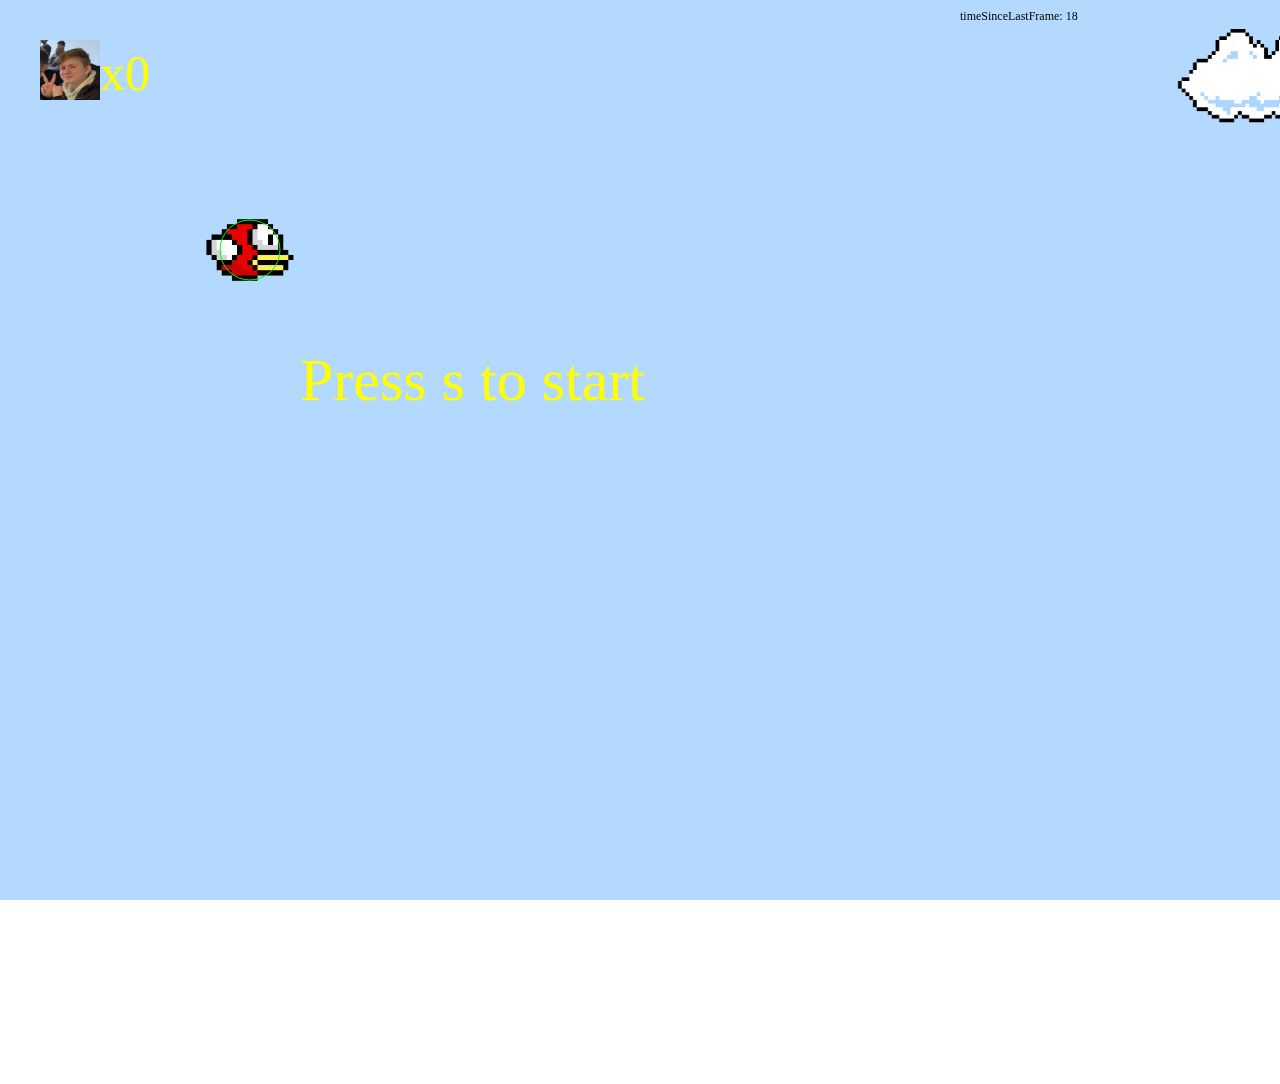
<file: flappybird-clone-main/intermediateversion/index.html>
<!DOCTYPE html>
<html>
    <head>
        <title>Flappy Bird Intermediate Version</title>
        <meta charset="UTF-8"> 
        <link rel="stylesheet" href="../assets/style.css">
    </head>
    <body>
        <script src="../assets/helpers.js"></script>
        <script src="gameobject.js"></script>
        <script src="cloud.js"></script>
        <script src="fireball.js"></script>
        <script src="coin.js"></script>
        <script src="textobject.js"></script>
        <script src="score.js"></script>
        <script src="bird.js"></script>
        <script src="input.js"></script>
        <script src="setup.js"></script>
        <script src="update.js"></script>

        
    </body>
</html>
</file>
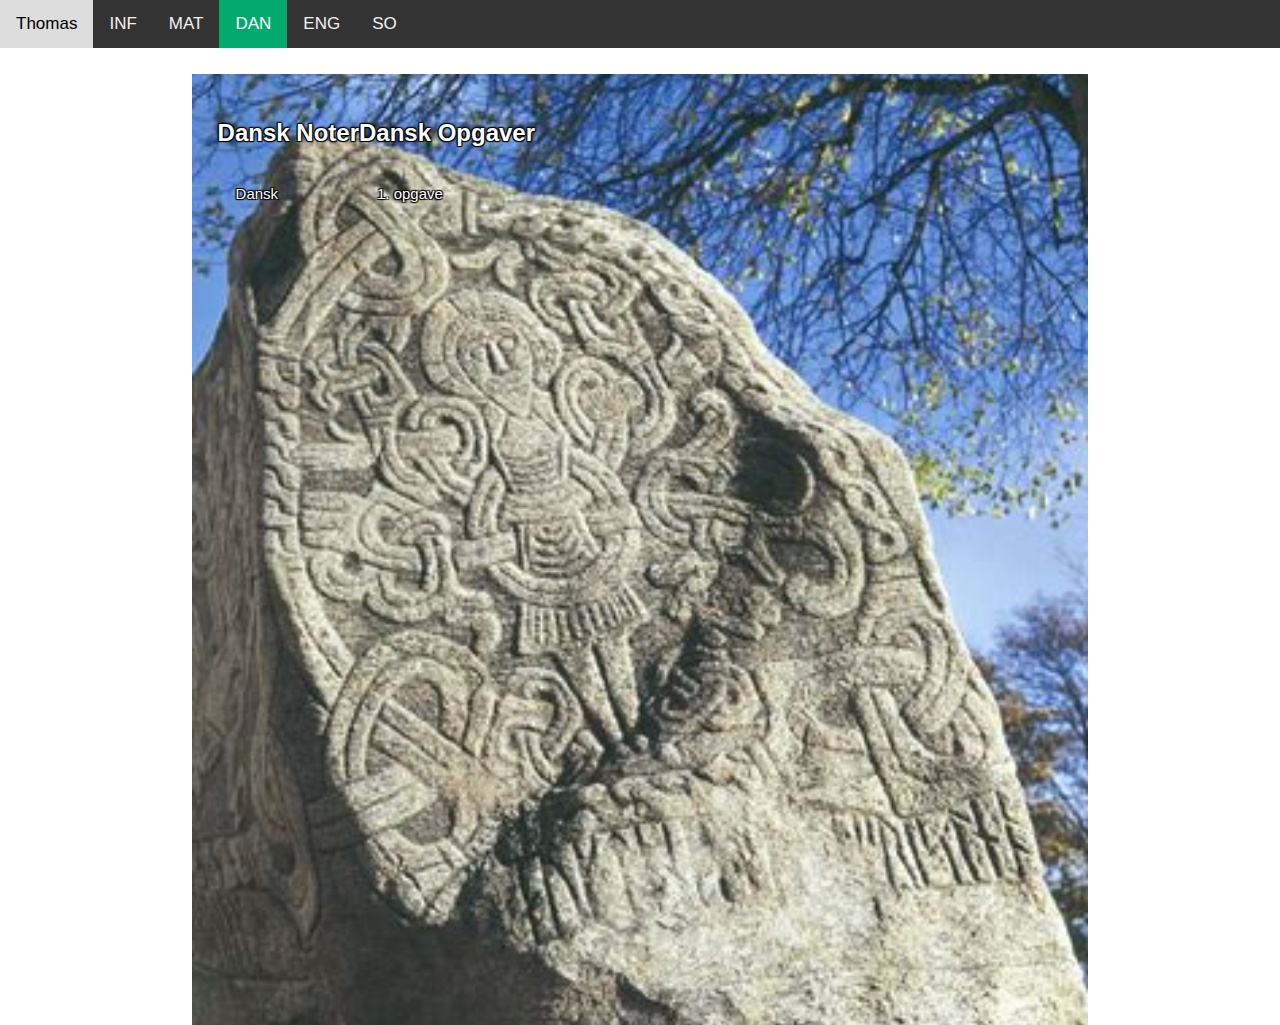
<file: dansk.html>
<!DOCTYPE html>
<html>
    <head>
        <title>Thomas Logbog</title>
        <meta name="viewport" content="width=device-width, initial-scale=1">
        <link rel="stylesheet" href="https://cdnjs.cloudflare.com/ajax/libs/font-awesome/4.7.0/css/font-awesome.min.css">
        <link rel="stylesheet" href="style.css"></link>
    </head>
    <body>
        <!-- Navigation bar HTML -->
        <div class="topnav" id="myTopnav">
            <a href="index.html">Thomas</a>
            <a href="informatik.html">INF</a>
            <a href="matematik.html">MAT</a>
            <a href="dansk.html" class="active">DAN</a>
            <a href="engelsk.html">ENG</a>
            <!--<a href="dotdotdot.html">...</a>-->
            <a href="so.html">SO</a>
            <a href="javascript:void(0);" class="icon" onclick="myFunction()">
              <i class="fa fa-bars"></i>
            </a>
        </div>

        <!-- Accordion HTML -->
        <div class="content" id="dansk">
            <div class="element left">
                <h2>Dansk Noter</h2>
                <button class="accordion">Dansk</button>
                <div class="panel">
                <p>Ingen emner</p>
                </div>
            </div>

            <div class="element left">
                <h2>Dansk Opgaver</h2>
                <button class="accordion">1. opgave</button>
                <div class="panel">
                <p>ingen opgaver</p>
                </div>
            </div>

        </div>
        <script src="script.js"></script>
    </body>
</html>
</file>
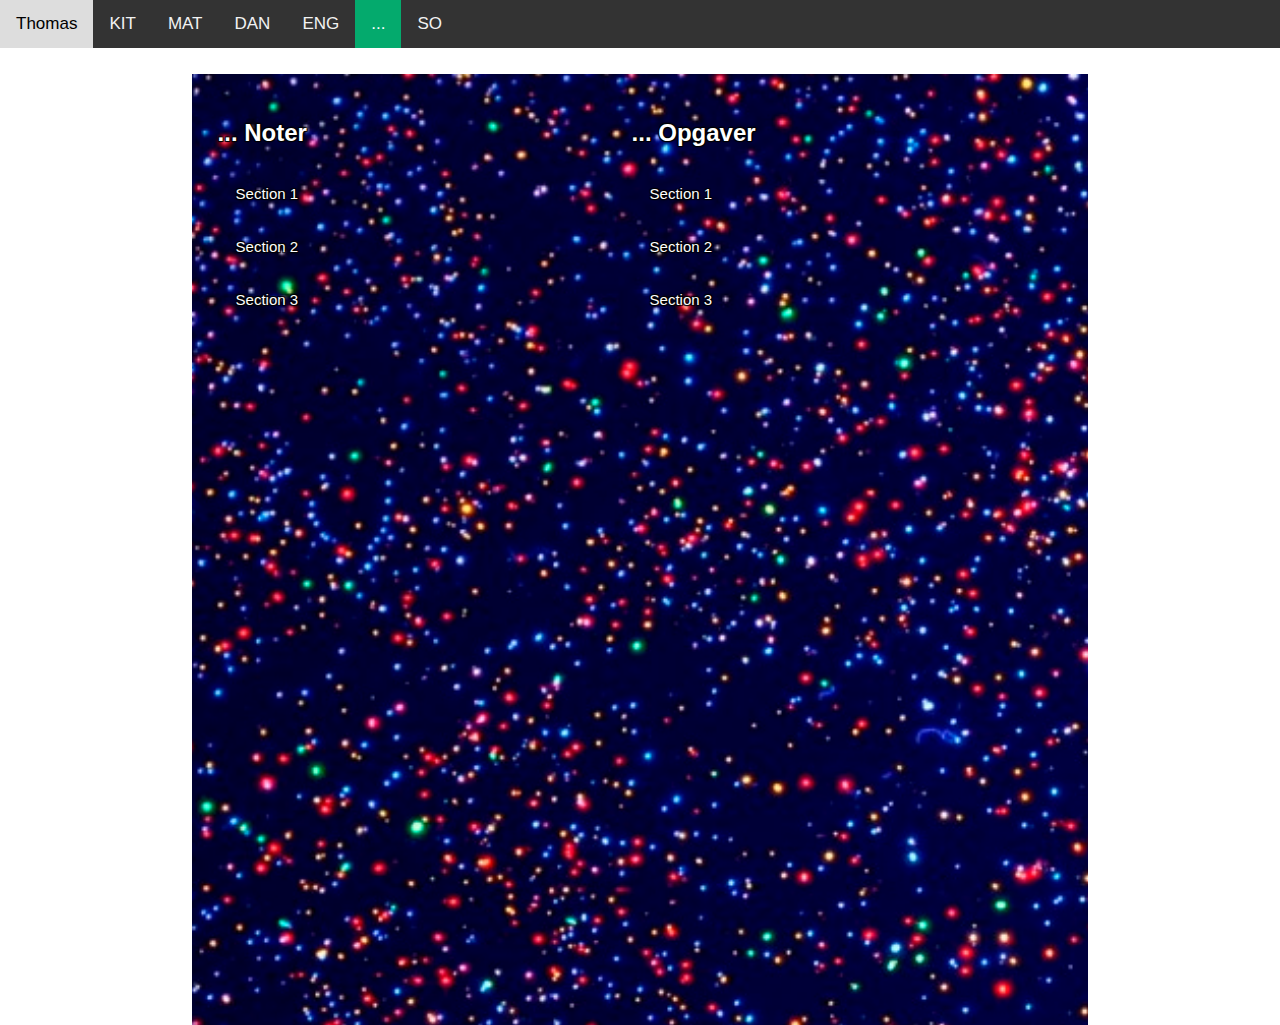
<file: dotdotdot.html>
<!DOCTYPE html>
<html>
    <head>
        <title> Lucas Rasmussens Logbog</title>
        <meta name="viewport" content="width=device-width, initial-scale=1">
        <link rel="stylesheet" href="https://cdnjs.cloudflare.com/ajax/libs/font-awesome/4.7.0/css/font-awesome.min.css">
        <link rel="stylesheet" href="style.css"></link>
    </head>
    <body>
        <!-- Navigation bar HTML -->
        <div class="topnav" id="myTopnav">
            <a href="index.html">Lucas Rasmussen</a>
            <a href="informatik.html">KIT</a>
            <a href="matematik.html">MAT</a>
            <a href="dansk.html">DAN</a>
            <a href="engelsk.html">ENG</a>
            <a href="dotdotdot.html" class="active">...</a>
            <a href="so.html">SO</a>
            <a href="javascript:void(0);" class="icon" onclick="myFunction()">
              <i class="fa fa-bars"></i>
            </a>
        </div>

        <!-- Accordion HTML -->
        <div class="content" id="dotdotdot">
            <div class="element left">
                <h2>... Noter</h2>
                <button class="accordion">Section 1</button>
                <div class="panel">
                <p>Lorem ipsum dolor sit amet, consectetur adipisicing elit, sed do eiusmod tempor incididunt ut labore et dolore magna aliqua. Ut enim ad minim veniam, quis nostrud exercitation ullamco laboris nisi ut aliquip ex ea commodo consequat.</p>
                </div>

                <button class="accordion">Section 2</button>
                <div class="panel">
                <p>Lorem ipsum dolor sit amet, consectetur adipisicing elit, sed do eiusmod tempor incididunt ut labore et dolore magna aliqua. Ut enim ad minim veniam, quis nostrud exercitation ullamco laboris nisi ut aliquip ex ea commodo consequat.</p>
                </div>

                <button class="accordion">Section 3</button>
                <div class="panel">
                <p>Lorem ipsum dolor sit amet, consectetur adipisicing elit, sed do eiusmod tempor incididunt ut labore et dolore magna aliqua. Ut enim ad minim veniam, quis nostrud exercitation ullamco laboris nisi ut aliquip ex ea commodo consequat.</p>
                </div>
            </div>

            <div class="element left">
                <h2>... Opgaver</h2>
                <button class="accordion">Section 1</button>
                <div class="panel">
                <p>Lorem ipsum dolor sit amet, consectetur adipisicing elit, sed do eiusmod tempor incididunt ut labore et dolore magna aliqua. Ut enim ad minim veniam, quis nostrud exercitation ullamco laboris nisi ut aliquip ex ea commodo consequat.</p>
                </div>

                <button class="accordion">Section 2</button>
                <div class="panel">
                <p>Lorem ipsum dolor sit amet, consectetur adipisicing elit, sed do eiusmod tempor incididunt ut labore et dolore magna aliqua. Ut enim ad minim veniam, quis nostrud exercitation ullamco laboris nisi ut aliquip ex ea commodo consequat.</p>
                </div>

                <button class="accordion">Section 3</button>
                <div class="panel">
                <p>Lorem ipsum dolor sit amet, consectetur adipisicing elit, sed do eiusmod tempor incididunt ut labore et dolore magna aliqua. Ut enim ad minim veniam, quis nostrud exercitation ullamco laboris nisi ut aliquip ex ea commodo consequat.</p>
                </div>
            </div>

        </div>
        <script src="script.js"></script>
    </body>
</html>
</file>
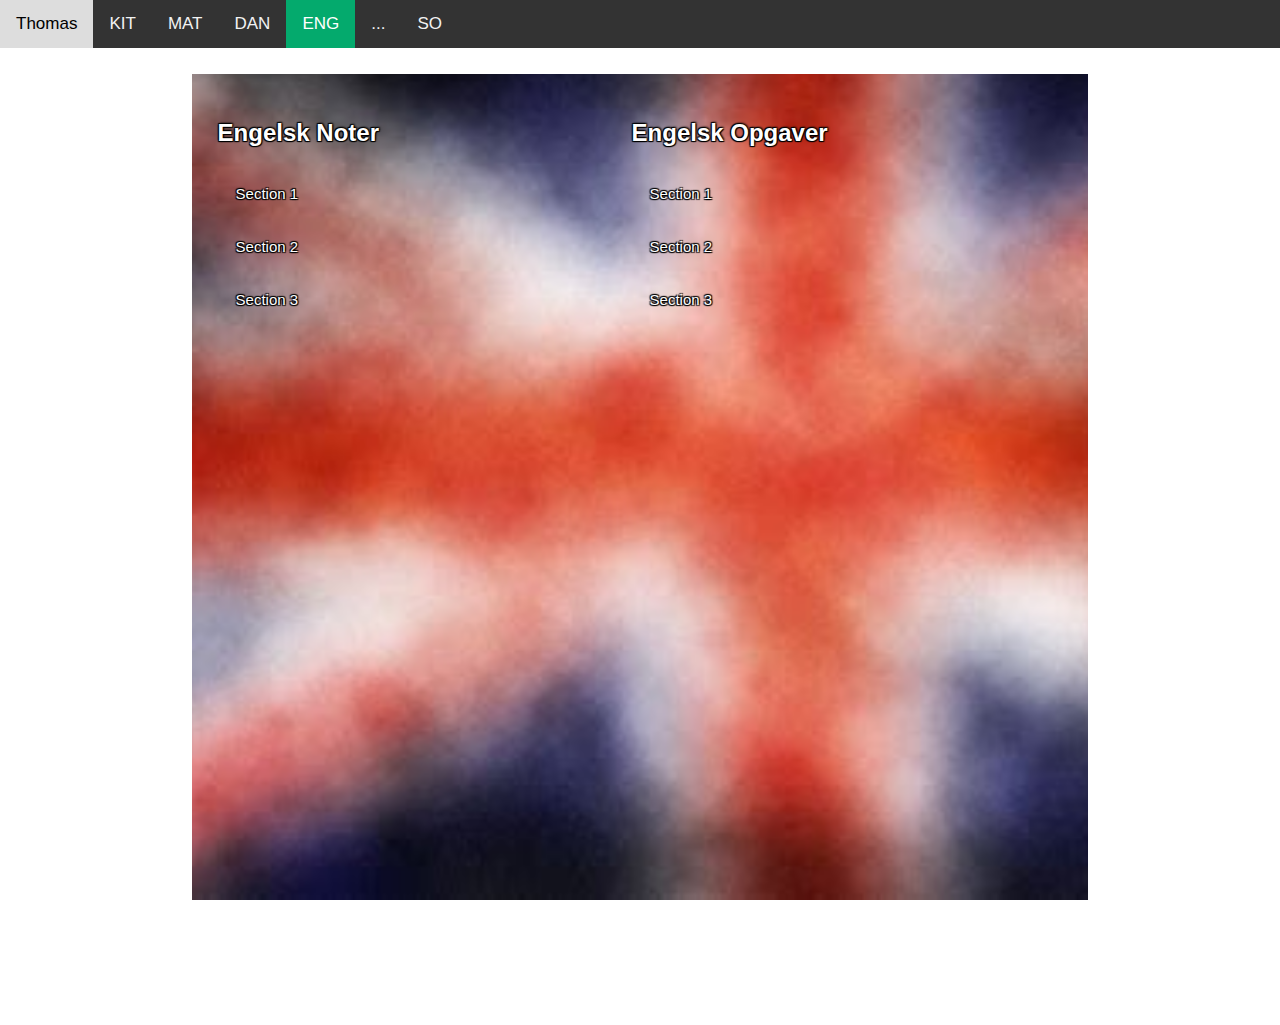
<file: engelsk.html>
<!DOCTYPE html>
<html>
    <head>
        <title>Lucas Rasmussens logbog</title>
        <meta name="viewport" content="width=device-width, initial-scale=1">
        <link rel="stylesheet" href="https://cdnjs.cloudflare.com/ajax/libs/font-awesome/4.7.0/css/font-awesome.min.css">
        <link rel="stylesheet" href="style.css"></link>
    </head>
    <body>
        <!-- Navigation bar HTML -->
        <div class="topnav" id="myTopnav">
            <a href="index.html">Lucas Rasmussen</a>
            <a href="informatik.html">KIT</a>
            <a href="matematik.html">MAT</a>
            <a href="dansk.html">DAN</a>
            <a href="engelsk.html" class="active">ENG</a>
            <a href="dotdotdot.html">...</a>
            <a href="so.html">SO</a>
            <a href="javascript:void(0);" class="icon" onclick="myFunction()">
              <i class="fa fa-bars"></i>
            </a>
        </div>

        <!-- Accordion HTML -->
        <div class="content" id="engelsk">
            <div class="element left">
                <h2>Engelsk Noter</h2>
                <button class="accordion">Section 1</button>
                <div class="panel">
                <p>Lorem ipsum dolor sit amet, consectetur adipisicing elit, sed do eiusmod tempor incididunt ut labore et dolore magna aliqua. Ut enim ad minim veniam, quis nostrud exercitation ullamco laboris nisi ut aliquip ex ea commodo consequat.</p>
                </div>

                <button class="accordion">Section 2</button>
                <div class="panel">
                <p>Lorem ipsum dolor sit amet, consectetur adipisicing elit, sed do eiusmod tempor incididunt ut labore et dolore magna aliqua. Ut enim ad minim veniam, quis nostrud exercitation ullamco laboris nisi ut aliquip ex ea commodo consequat.</p>
                </div>

                <button class="accordion">Section 3</button>
                <div class="panel">
                <p>Lorem ipsum dolor sit amet, consectetur adipisicing elit, sed do eiusmod tempor incididunt ut labore et dolore magna aliqua. Ut enim ad minim veniam, quis nostrud exercitation ullamco laboris nisi ut aliquip ex ea commodo consequat.</p>
                </div>
            </div>

            <div class="element left">
                <h2>Engelsk Opgaver</h2>
                <button class="accordion">Section 1</button>
                <div class="panel">
                <p>Lorem ipsum dolor sit amet, consectetur adipisicing elit, sed do eiusmod tempor incididunt ut labore et dolore magna aliqua. Ut enim ad minim veniam, quis nostrud exercitation ullamco laboris nisi ut aliquip ex ea commodo consequat.</p>
                </div>

                <button class="accordion">Section 2</button>
                <div class="panel">
                <p>Lorem ipsum dolor sit amet, consectetur adipisicing elit, sed do eiusmod tempor incididunt ut labore et dolore magna aliqua. Ut enim ad minim veniam, quis nostrud exercitation ullamco laboris nisi ut aliquip ex ea commodo consequat.</p>
                </div>

                <button class="accordion">Section 3</button>
                <div class="panel">
                <p>Lorem ipsum dolor sit amet, consectetur adipisicing elit, sed do eiusmod tempor incididunt ut labore et dolore magna aliqua. Ut enim ad minim veniam, quis nostrud exercitation ullamco laboris nisi ut aliquip ex ea commodo consequat.</p>
                </div>
            </div>

        </div>
        <script src="script.js"></script>
    </body>
</html>
</file>
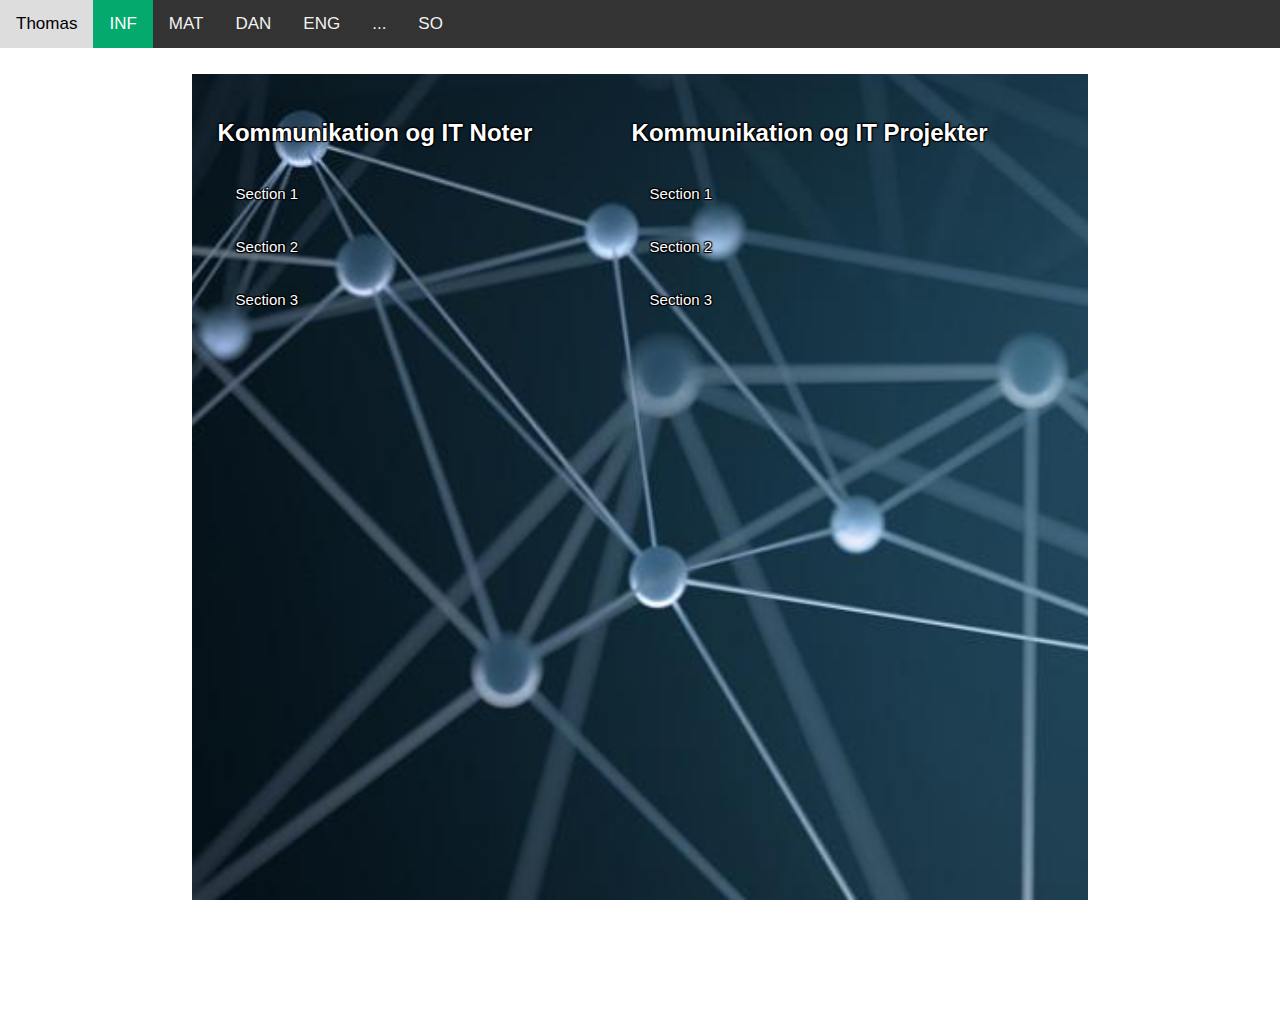
<file: informatik.html>
<!DOCTYPE html>
<html>
    <head>
        <title>Thomas Logbog</title>
        <meta name="viewport" content="width=device-width, initial-scale=1">
        <link rel="stylesheet" href="https://cdnjs.cloudflare.com/ajax/libs/font-awesome/4.7.0/css/font-awesome.min.css">
        <link rel="stylesheet" href="style.css"></link>
    </head>
    <body>
        <!-- Navigation bar HTML -->
        <div class="topnav" id="myTopnav">
            <a href="index.html">Thomas </a>
            <a href="informatik.html" class="active">INF</a>
            <a href="matematik.html">MAT</a>
            <a href="dansk.html">DAN</a>
            <a href="engelsk.html">ENG</a>
            <a href="dotdotdot.html">...</a>
            <a href="so.html">SO</a>
            <a href="javascript:void(0);" class="icon" onclick="myFunction()">
              <i class="fa fa-bars"></i>
            </a>
        </div>

        <!-- Accordion HTML --> 
        <div class="content" id="informatik">
            <div class="element left">
                <h2>Kommunikation og IT Noter</h2>
                <button class="accordion">Section 1</button>
                <div class="panel">
                <p><a href="https://www.youtube.com/watch?v=dQw4w9WgXcQ">ik noget rickroll</a></p>
                </div>

                 <button class="accordion">Section 2</button>
                <div class="panel">
                <p>Lorem ipsum dolor sit amet, consectetur adipisicing elit, sed do eiusmod tempor incididunt ut labore et dolore magna aliqua. Ut enim ad minim veniam, quis nostrud exercitation ullamco laboris nisi ut aliquip ex ea commodo consequat.</p>
                </div>

              <button class="accordion">Section 3</button>
                <div class="panel">
                <p>Lorem ipsum dolor sit amet, consectetur adipisicing elit, sed do eiusmod tempor incididunt ut labore et dolore magna aliqua. Ut enim ad minim veniam, quis nostrud exercitation ullamco laboris nisi ut aliquip ex ea commodo consequat.</p>
                </div>
            </div>

             <div class="element left">
                <h2>Kommunikation og IT Projekter</h2>
                <button class="accordion">Section 1</button>
                <div class="panel">
                <p>Lorem ipsum dolor sit amet, consectetur adipisicing elit, sed do eiusmod tempor incididunt ut labore et dolore magna aliqua. Ut enim ad minim veniam, quis nostrud exercitation ullamco laboris nisi ut aliquip ex ea commodo consequat.</p>
                </div>

                <button class="accordion">Section 2</button>
                <div class="panel">
                <p>Lorem ipsum dolor sit amet, consectetur adipisicing elit, sed do eiusmod tempor incididunt ut labore et dolore magna aliqua. Ut enim ad minim veniam, quis nostrud exercitation ullamco laboris nisi ut aliquip ex ea commodo consequat.</p>
                </div>

                <button class="accordion">Section 3</button>
                <div class="panel">
                <p>Lorem ipsum dolor sit amet, consectetur adipisicing elit, sed do eiusmod tempor incididunt ut labore et dolore magna aliqua. Ut enim ad minim veniam, quis nostrud exercitation ullamco laboris nisi ut aliquip ex ea commodo consequat.</p>
                </div>
            </div>

        </div>
        <script src="script.js"></script>
    </body>
</html>
</file>
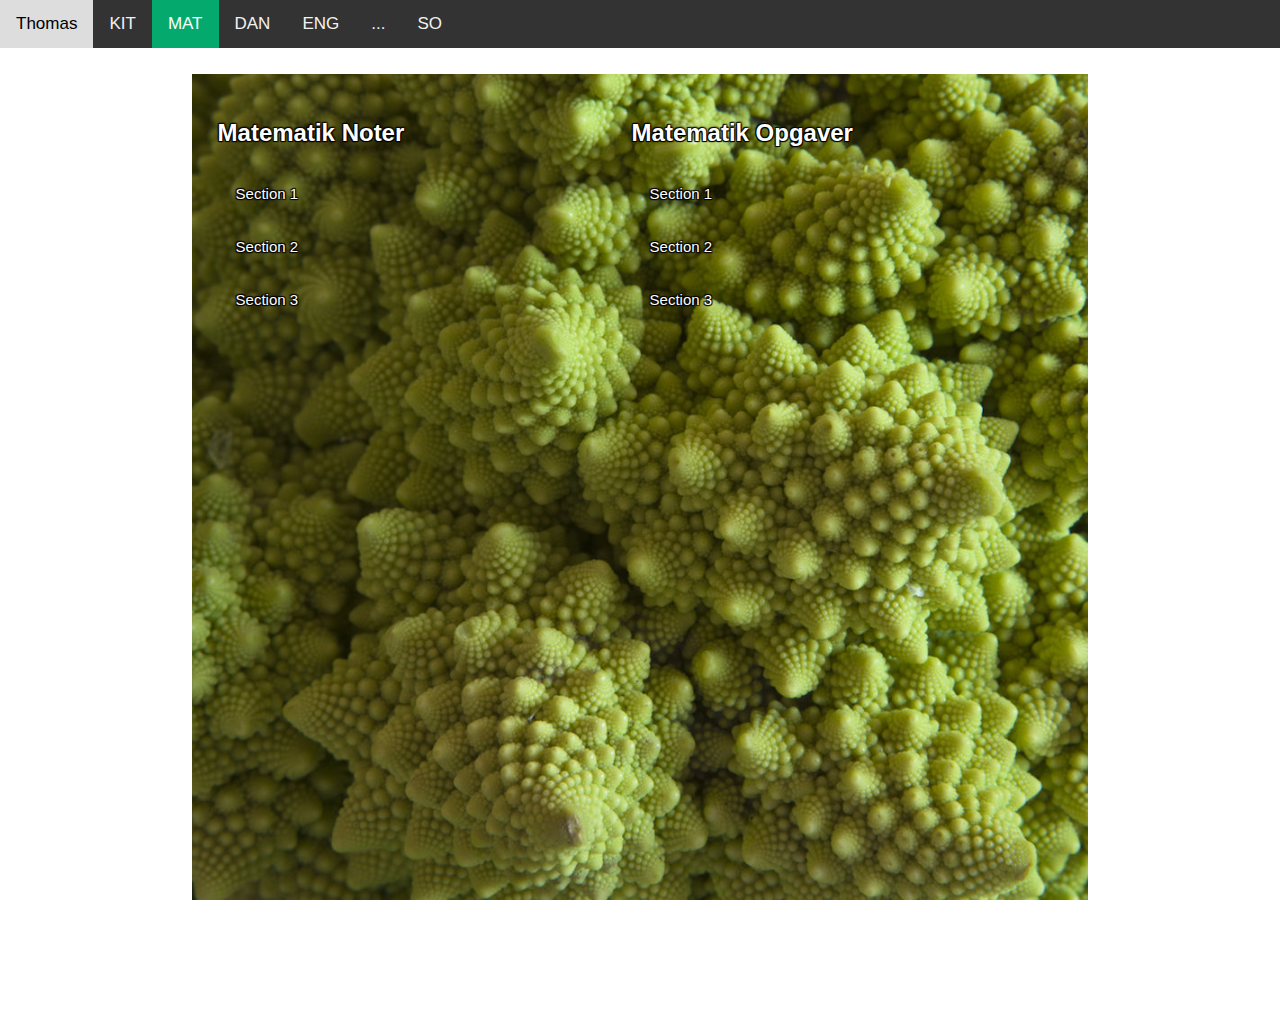
<file: matematik.html>
<!DOCTYPE html>
<html>
    <head>
        <title>Thomas Logbog</title>
        <meta name="viewport" content="width=device-width, initial-scale=1">
        <link rel="stylesheet" href="https://cdnjs.cloudflare.com/ajax/libs/font-awesome/4.7.0/css/font-awesome.min.css">
        <link rel="stylesheet" href="style.css"></link>
    </head>
    <body>
        <!-- Navigation bar HTML -->
        <div class="topnav" id="myTopnav">
            <a href="index.html">Thomas</a>
            <a href="informatik.html">KIT</a>
            <a href="matematik.html" class="active">MAT</a>
            <a href="dansk.html">DAN</a>
            <a href="engelsk.html">ENG</a>
            <a href="dotdotdot.html">...</a>
            <a href="so.html">SO</a>
            <a href="javascript:void(0);" class="icon" onclick="myFunction()">
              <i class="fa fa-bars"></i>
            </a>
        </div>

        <!-- Accordion HTML -->
        <div class="content" id="matematik">
            <div class="element left">
                <h2>Matematik Noter</h2>
                <button class="accordion">Section 1</button>
                <div class="panel">
                <p>Lorem ipsum dolor sit amet, consectetur adipisicing elit, sed do eiusmod tempor incididunt ut labore et dolore magna aliqua. Ut enim ad minim veniam, quis nostrud exercitation ullamco laboris nisi ut aliquip ex ea commodo consequat.</p>
                </div>

                <button class="accordion">Section 2</button>
                <div class="panel">
                <p>Lorem ipsum dolor sit amet, consectetur adipisicing elit, sed do eiusmod tempor incididunt ut labore et dolore magna aliqua. Ut enim ad minim veniam, quis nostrud exercitation ullamco laboris nisi ut aliquip ex ea commodo consequat.</p>
                </div>

                <button class="accordion">Section 3</button>
                <div class="panel">
                <p>Lorem ipsum dolor sit amet, consectetur adipisicing elit, sed do eiusmod tempor incididunt ut labore et dolore magna aliqua. Ut enim ad minim veniam, quis nostrud exercitation ullamco laboris nisi ut aliquip ex ea commodo consequat.</p>
                </div>
            </div>

            <div class="element left">
                <h2>Matematik Opgaver</h2>
                <button class="accordion">Section 1</button>
                <div class="panel">
                <p>Lorem ipsum dolor sit amet, consectetur adipisicing elit, sed do eiusmod tempor incididunt ut labore et dolore magna aliqua. Ut enim ad minim veniam, quis nostrud exercitation ullamco laboris nisi ut aliquip ex ea commodo consequat.</p>
                </div>

                <button class="accordion">Section 2</button>
                <div class="panel">
                <p>Lorem ipsum dolor sit amet, consectetur adipisicing elit, sed do eiusmod tempor incididunt ut labore et dolore magna aliqua. Ut enim ad minim veniam, quis nostrud exercitation ullamco laboris nisi ut aliquip ex ea commodo consequat.</p>
                </div>

                <button class="accordion">Section 3</button>
                <div class="panel">
                <p>Lorem ipsum dolor sit amet, consectetur adipisicing elit, sed do eiusmod tempor incididunt ut labore et dolore magna aliqua. Ut enim ad minim veniam, quis nostrud exercitation ullamco laboris nisi ut aliquip ex ea commodo consequat.</p>
                </div>
            </div>

        </div>
        <script src="script.js"></script>
    </body>
</html>
</file>
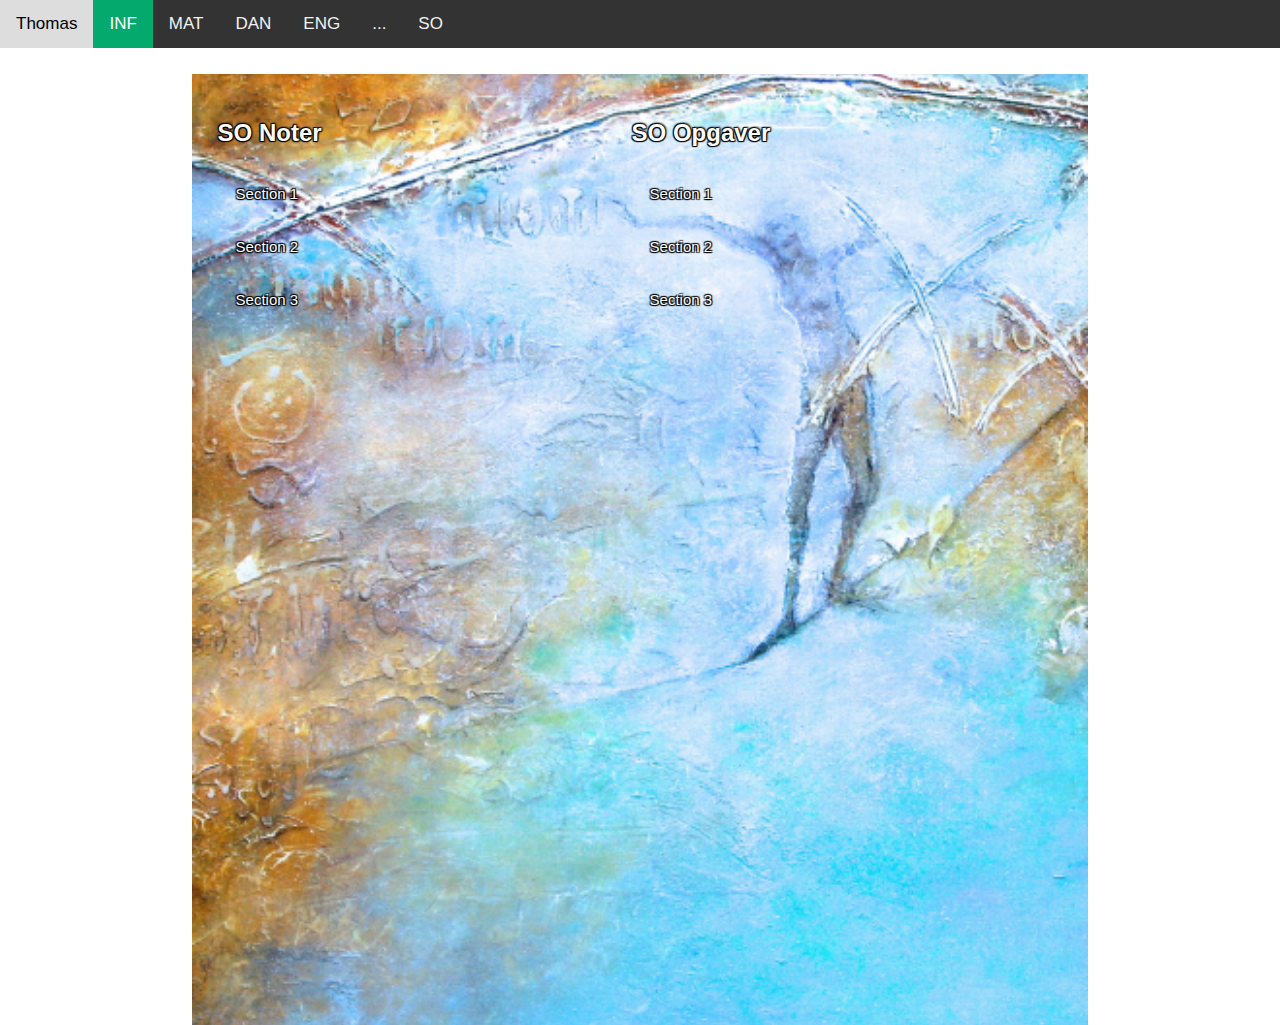
<file: so.html>
<!DOCTYPE html>
<html>
    <head>
        <title>Kaj Børges Logbog</title>
        <meta name="viewport" content="width=device-width, initial-scale=1">
        <link rel="stylesheet" href="https://cdnjs.cloudflare.com/ajax/libs/font-awesome/4.7.0/css/font-awesome.min.css">
        <link rel="stylesheet" href="style.css"></link>
    </head>
    <body>
        <!-- Navigation bar HTML -->
        <div class="topnav" id="myTopnav">
            <a href="index.html">Kaj Børge</a>
            <a href="informatik.html" class="active">INF</a>
            <a href="matematik.html">MAT</a>
            <a href="dansk.html">DAN</a>
            <a href="engelsk.html">ENG</a>
            <a href="dotdotdot.html">...</a>
            <a href="so.html">SO</a>
            <a href="javascript:void(0);" class="icon" onclick="myFunction()">
              <i class="fa fa-bars"></i>
            </a>
        </div>

        <!-- Accordion HTML -->
        <div class="content" id="so">
            <div class="element left">
                <h2>SO Noter</h2>
                <button class="accordion">Section 1</button>
                <div class="panel">
                <p>Lorem ipsum dolor sit amet, consectetur adipisicing elit, sed do eiusmod tempor incididunt ut labore et dolore magna aliqua. Ut enim ad minim veniam, quis nostrud exercitation ullamco laboris nisi ut aliquip ex ea commodo consequat.</p>
                </div>

                <button class="accordion">Section 2</button>
                <div class="panel">
                <p>Lorem ipsum dolor sit amet, consectetur adipisicing elit, sed do eiusmod tempor incididunt ut labore et dolore magna aliqua. Ut enim ad minim veniam, quis nostrud exercitation ullamco laboris nisi ut aliquip ex ea commodo consequat.</p>
                </div>

                <button class="accordion">Section 3</button>
                <div class="panel">
                <p>Lorem ipsum dolor sit amet, consectetur adipisicing elit, sed do eiusmod tempor incididunt ut labore et dolore magna aliqua. Ut enim ad minim veniam, quis nostrud exercitation ullamco laboris nisi ut aliquip ex ea commodo consequat.</p>
                </div>
            </div>

            <div class="element left">
                <h2>SO Opgaver</h2>
                <button class="accordion">Section 1</button>
                <div class="panel">
                <p>Lorem ipsum dolor sit amet, consectetur adipisicing elit, sed do eiusmod tempor incididunt ut labore et dolore magna aliqua. Ut enim ad minim veniam, quis nostrud exercitation ullamco laboris nisi ut aliquip ex ea commodo consequat.</p>
                </div>

                <button class="accordion">Section 2</button>
                <div class="panel">
                <p>Lorem ipsum dolor sit amet, consectetur adipisicing elit, sed do eiusmod tempor incididunt ut labore et dolore magna aliqua. Ut enim ad minim veniam, quis nostrud exercitation ullamco laboris nisi ut aliquip ex ea commodo consequat.</p>
                </div>

                <button class="accordion">Section 3</button>
                <div class="panel">
                <p>Lorem ipsum dolor sit amet, consectetur adipisicing elit, sed do eiusmod tempor incididunt ut labore et dolore magna aliqua. Ut enim ad minim veniam, quis nostrud exercitation ullamco laboris nisi ut aliquip ex ea commodo consequat.</p>
                </div>
            </div>

        </div>
        <script src="script.js"></script>
    </body>
</html>
</file>
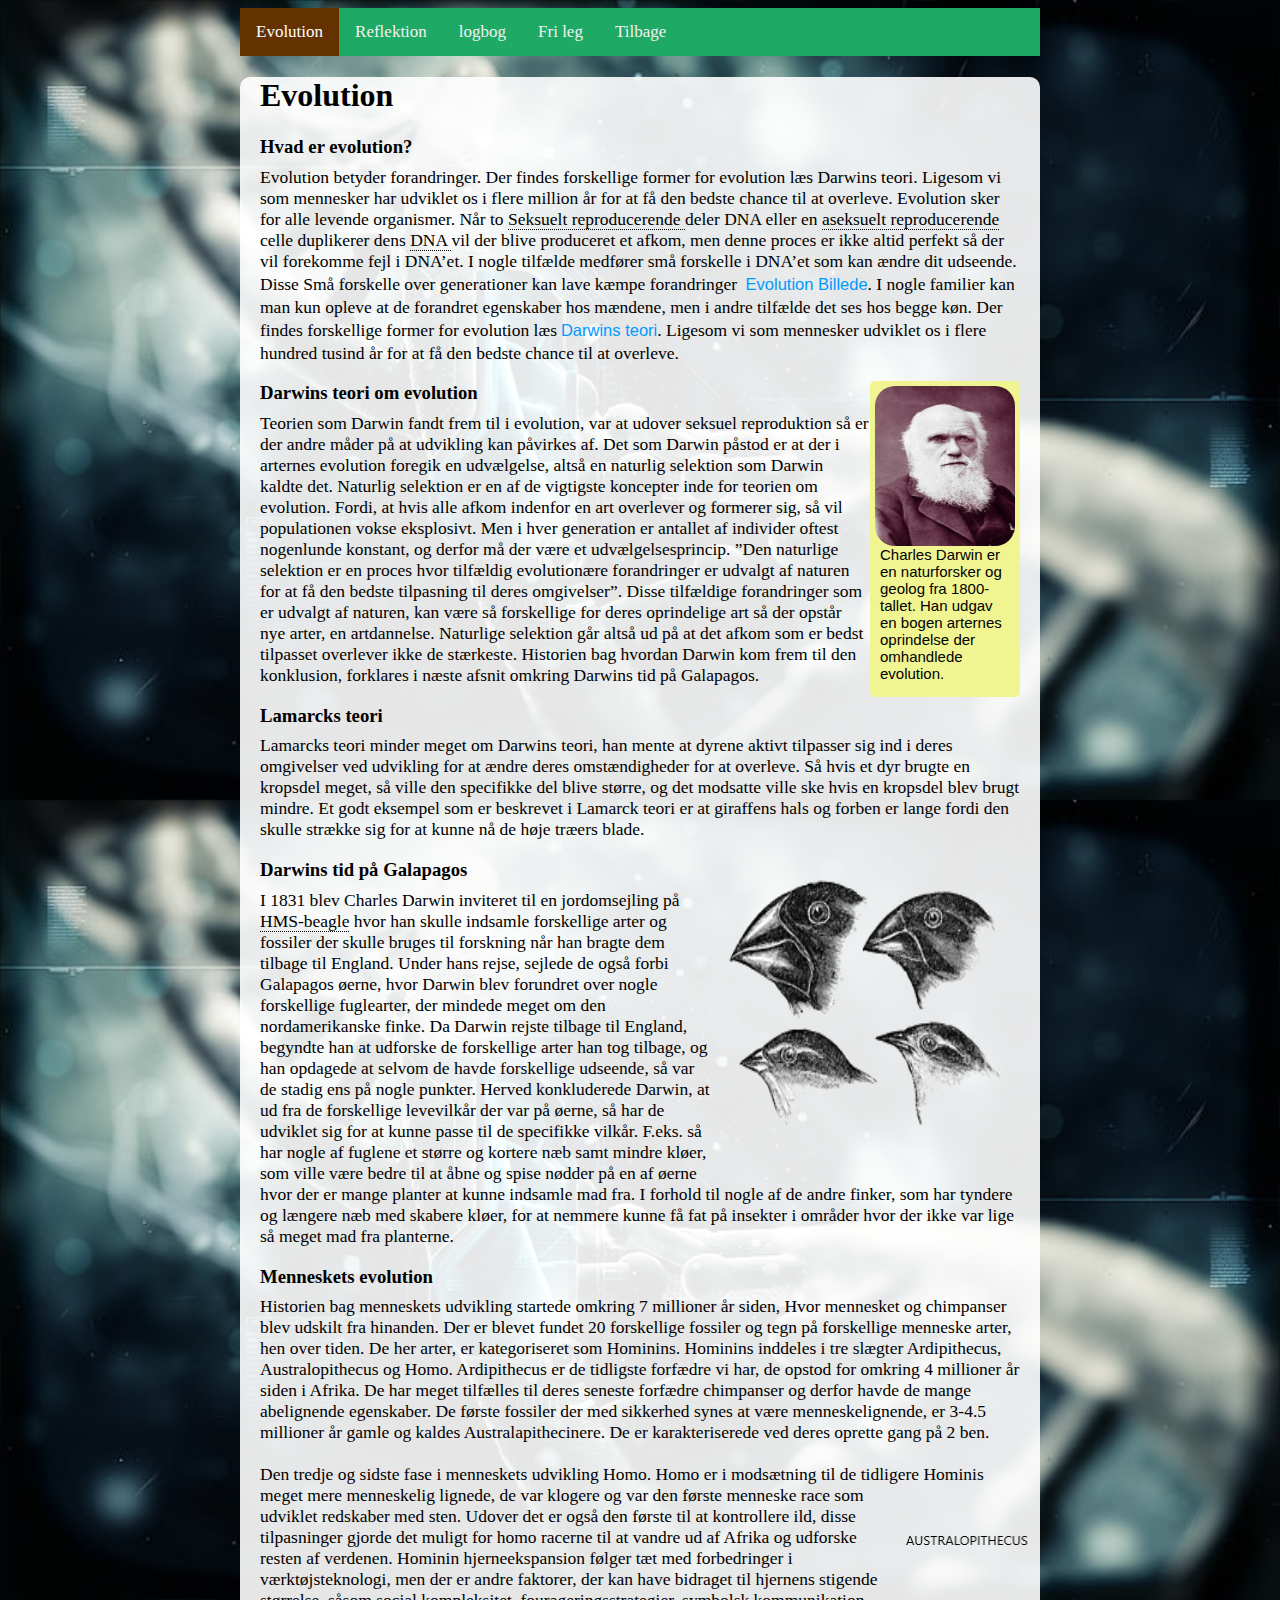
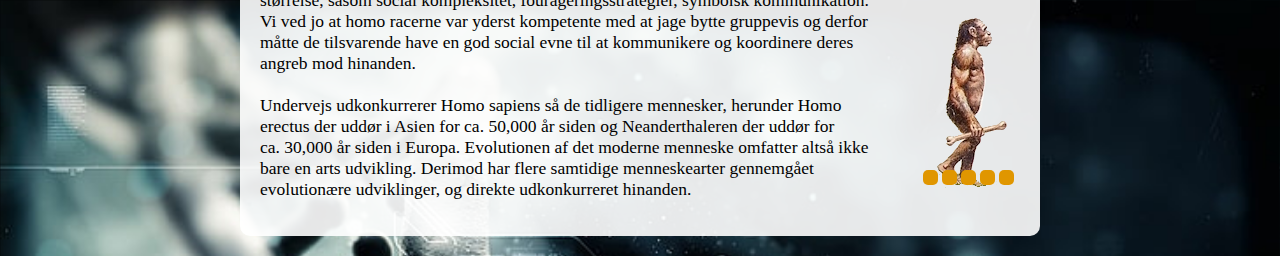
<file: r21-Gruppe4.github.io-main/Evolution.html>
<!DOCTYPE html>
<html>
    <head>
        <title>Evolution</title>
        <meta charset="UTF-8">
        <link rel="stylesheet" href="Style2.css">
    </head>    
    <body background="assets/imagess/evolution.jpg" id="body2">
        <!-- Navigation bar HTML -->
        <div class="navigation" id="myNavigation">
            <a href="Evolution.html" class="active"id="name">Evolution</a>
            <a href="reflektion.html"id="name">Reflektion</a>
            <a href="logbog.html"id="name">logbog</a>
            <a href="index.html"id="name">Fri leg</a>
            <a href="../index.html"id="name">Tilbage</a>
        </div>
        <div class="box">
            <!-- text -->
        <h1 class="headline">Evolution</h1>   
        <h3 class="headline">Hvad er evolution? </h3> 
        <p class="maintext">
            Evolution betyder forandringer.
            Der findes forskellige former for evolution læs Darwins teori. 
            Ligesom vi som mennesker har udviklet os i flere million år for at få den bedste chance til at overleve. 
            Evolution sker for alle levende organismer. 
            Når to <span class="hovertext" data-hover="Den reproduktionsmetode hvor man skal bruge to forældre til at laveet afkom">
                Seksuelt reproducerende
                </span> deler DNA eller en 
                <span class="hovertext" data-hover="Den reproduktionsmetode hvor man en celle kan duplikere og lave et afkom">
                    aseksuelt reproducerende
                    </span> celle duplikerer dens 
                    <span class="hovertext" data-hover="en kode der bestemmer hvordan man ser ud">
                        DNA
                        </span>
                        vil der blive produceret et afkom, men denne proces er ikke altid perfekt så der vil forekomme fejl i DNA’et. 
                        I nogle tilfælde medfører små forskelle i DNA’et som kan ændre dit udseende. 
                        Disse Små forskelle over generationer kan lave kæmpe forandringer <button class="buttonbox" onclick="window.scrollTo(0, 2000);">Evolution Billede</button>.
                        I nogle familier kan man kun opleve at de forandret egenskaber hos mændene, men i andre tilfælde det ses hos begge køn. 
                        Der findes forskellige former for evolution læs<button class="buttonbox" onclick="window.scrollTo(0, 353);">Darwins teori</button>. Ligesom vi som mennesker udviklet os i flere hundred tusind år for at få den bedste chance til at overleve.
                    
            <div class="faktabox">
            <img src="assets/imagess/darwin.jpg" alt="Charles Darwin" style="width: 140px;height: 160px; margin-left: 5px; margin-top: 5px; float: left; border-radius: 20px;">
            <br>
                <p class="faktatext"> Charles Darwin er en naturforsker og geolog fra 1800-tallet. Han udgav en bogen arternes oprindelse der omhandlede evolution.</p>

            </div>
        </p>
        <h3 class="headline">Darwins teori om evolution</h3>
        <p class="maintext">
        Teorien som Darwin fandt frem til i evolution, var at udover seksuel reproduktion så er der andre måder på at udvikling kan påvirkes af. 
        Det som Darwin påstod er at der i arternes evolution foregik en udvælgelse, altså en naturlig selektion som Darwin kaldte det. 
        Naturlig selektion er en af de vigtigste koncepter inde for teorien om evolution. 
        Fordi, at hvis alle afkom indenfor en art overlever og formerer sig, så vil populationen
         vokse eksplosivt. 
        Men i hver generation er antallet af individer oftest nogenlunde konstant, og derfor må der være et udvælgelsesprincip. 
        ”Den naturlige selektion er en proces hvor tilfældig evolutionære forandringer er udvalgt af naturen for at få den bedste tilpasning til deres omgivelser”. 
        Disse tilfældige forandringer som er udvalgt af naturen, kan være så forskellige for deres oprindelige art så der opstår nye arter, en artdannelse. 
        Naturlige selektion går altså ud på at det afkom som er bedst tilpasset overlever ikke de stærkeste. 
        Historien bag hvordan Darwin kom frem til den konklusion, forklares i næste afsnit omkring Darwins tid på Galapagos.
        
        </p>
        <h3 class="headline">Lamarcks teori</h3>
        <p class="maintext">
            Lamarcks teori minder meget om Darwins teori, han mente at dyrene aktivt tilpasser sig ind i deres omgivelser ved udvikling for at ændre deres omstændigheder for at overleve. Så hvis et dyr brugte en kropsdel meget, så ville den specifikke del blive større, og det modsatte ville ske hvis en kropsdel blev brugt mindre. Et godt eksempel som er beskrevet i Lamarck teori er at giraffens hals og forben er lange fordi den skulle strække sig for at kunne nå de høje træers blade.
        </p>
        <img src="assets/imagess/birds.png" alt="Finkerne" style="width: 300px; height: 300px; margin-left: 5px; margin-top: 5px; float: right; margin-right: 20px;">
        <h3 class="headline">Darwins tid på Galapagos</h3>
        <p class="maintext">
            I 1831 blev Charles Darwin inviteret til en jordomsejling på 
            <span class="hovertext" data-hover="et britisk skib der blev søsat for første gang i 1820">HMS-beagle</span> hvor han skulle indsamle forskellige arter og fossiler der skulle bruges til forskning når han bragte dem tilbage til England. 
            Under hans rejse, sejlede de også forbi Galapagos øerne, hvor Darwin blev forundret over nogle forskellige fuglearter, der mindede meget om den nordamerikanske finke.
            Da Darwin rejste tilbage til England, begyndte han at udforske de forskellige arter han tog tilbage, og han opdagede at selvom de havde forskellige udseende, så var de stadig ens på nogle punkter.
            Herved konkluderede Darwin, at ud fra de forskellige levevilkår der var på øerne, så har de udviklet sig for at kunne passe til de specifikke vilkår.
            F.eks. så har nogle af fuglene et større og kortere næb samt mindre kløer, som ville være bedre til at åbne og spise nødder på en af øerne hvor der er mange planter at kunne indsamle mad fra. 
            I forhold til nogle af de andre finker, som har tyndere og længere næb med skabere kløer, for at nemmere kunne få fat på insekter i områder hvor der ikke var lige så meget mad fra planterne.
        </p>
        <h3 class="headline">Menneskets evolution</h3>
        <p class="maintext">
            Historien bag menneskets udvikling startede omkring 7 millioner år siden, Hvor mennesket og chimpanser blev udskilt fra hinanden. Der er blevet fundet 20 forskellige fossiler og tegn på forskellige menneske arter, hen over tiden. De her arter, er kategoriseret som Hominins. Hominins inddeles i tre slægter Ardipithecus, Australopithecus og Homo. Ardipithecus er de tidligste forfædre vi har, de opstod for omkring 4 millioner år siden i Afrika. De har meget tilfælles til deres seneste forfædre chimpanser og derfor havde de mange abelignende egenskaber. De første fossiler der med sikkerhed synes at være menneskelignende, er 3-4.5 millioner år gamle og kaldes Australapithecinere. De er karakteriserede ved deres oprette gang på 2 ben. 
            <br>
            <br>
            Den tredje og sidste fase i menneskets udvikling Homo. Homo er i modsætning til de tidligere Hominis meget mere menneskelig lignede, de var klogere og var den første menneske race som 
            <br>udviklet redskaber med sten. Udover det er også den første til at kontrollere ild, disse 
            <br>tilpasninger gjorde det muligt for homo racerne til at vandre ud af Afrika og udforske 
            <br>resten af verdenen.  Hominin hjerneekspansion følger tæt med forbedringer i 
            <br>værktøjsteknologi, men der er andre faktorer, der kan have bidraget til hjernens stigende 
            <br>størrelse, såsom social kompleksitet, fourageringsstrategier, symbolsk kommunikation. 
            <br>Vi ved jo at homo racerne var yderst kompetente med at jage bytte gruppevis og derfor 
            <br>måtte de tilsvarende have en god social evne til at kommunikere og koordinere deres 
            <br>angreb mod hinanden. 
            <br>
            <br>
            Undervejs udkonkurrerer Homo sapiens så de tidligere mennesker, herunder Homo 
            <br>erectus der uddør i Asien for ca. 50,000 år siden og Neanderthaleren der uddør for 
            <br>ca. 30,000 år siden i Europa. Evolutionen af det moderne menneske omfatter altså ikke 
            <br>bare en arts udvikling. Derimod har flere samtidige menneskearter gennemgået 
            <br>evolutionære udviklinger, og direkte udkonkurreret hinanden.
            <br>
            <div class="slider">
            <span id="slide-1"></span>
            <span id="slide-2"></span>
            <span id="slide-3"></span>
            <span id="slide-4"></span>
            <span id="slide-5"></span>
            <div class="image-container">
              <img src="assets/imagess/hooman_1.png" class="slide" width="143" height="272" />
              <img src="assets/imagess/hooman_2.png" class="slide" width="143" height="272" />
              <img src="assets/imagess/hooman_3.png" class="slide" width="143" height="272" />
              <img src="assets/imagess/hooman_4.png" class="slide" width="143" height="272" />
              <img src="assets/imagess/hooman_5.png" class="slide" width="143" height="272" />
            </div>
            <div class="buttons">
              <a href="#slide-1"></a>
              <a href="#slide-2"></a>
              <a href="#slide-3"></a>
              <a href="#slide-4"></a>
              <a href="#slide-5"></a>
            </div>
        </div>
            <br>

        </p>
        <!-- sliders -->
        
        
        
            
    </body>
</html>
</file>
<file: flappybird-clone-main/assets/style.css>
html, body {
    width:  100%;
    height: 100%;
    margin: 0;
    border: 0;
    overflow: hidden; /*  Disable scrollbars */
    display: block;  /* No floating content on sides */
  }
</file>
<file: style.css>
body {
    margin: 0;
    font-family: Arial, Helvetica, sans-serif;
  }

  /* Navigation bar CSS */
  .topnav {
    overflow: hidden;
    background-color: #333;
    margin: 0;
  }
  
  .topnav a {
    float: left;
    display: block;
    color: #f2f2f2;
    text-align: center;
    padding: 14px 16px;
    text-decoration: none;
    font-size: 17px;
  }
  
  .topnav a:hover {
    background-color: #ddd;
    color: black;
  }
  
  .topnav a.active {
    background-color: #04AA6D;
    color: white;
  }
  
  .topnav .icon {
    display: none;
  }
  
  @media screen and (max-width: 600px) {
    .topnav a:not(:first-child) {display: none;}
    .topnav a.icon {
      float: right;
      display: block;
    }
  }
  
  @media screen and (max-width: 600px) {
    .topnav.responsive {position: relative;}
    .topnav.responsive .icon {
      position: absolute;
      right: 0;
      top: 0;
    }
    .topnav.responsive a {
      float: none;
      display: block;
      text-align: left;
    }
  }

  /* Banner CSS */
  .banner {
    margin: 0;
    overflow: hidden;
    display: block;
    text-align: center;
    background-color: #333;
  }

  /* Content CSS */
  .content {
    margin-left: 15%;
    margin-right: 15%;
    margin-top: 2%;
    padding: 2%;
    text-align: center;
    background-image: url('images/banner.jpg');
    background-repeat: no-repeat;
    background-attachment: fixed;
    background-size: cover;
    min-height: 100vh;
    color: white;
    text-shadow:
    -1px -1px 1px #000,
    1px -1px 2px #000,
    -1px 1px 1px #000,
    1px 1px 1px #000; 
  }

  #informatik {
    background-image:  url('images/informatik.jpg');
  }

  #matematik {
    background-image:  url('images/matematik.jpg');
  }

  #engelsk {
    background-image:  url('images/engelsk.jpg');
  }

  #so {
    background-image:  url('images/so.jpg');
  }

  #dotdotdot {
    background-image:  url('images/dotdotdot.jpg');
  }

  #dansk {
    background-image:  url('images/dansk.jpg');
  }

  .content .element {
    max-width: 49%;
    margin: 0 auto;
    text-align:center; 
  }

  .content .element p {
    text-align: left;
  }
  
  .content .element h2 {
    text-align: left;
  }

 .content .left {
    float: left;
  }

  .content .right {
    float: right;
  }

  @media screen and (max-width: 600px) {
    .content {
      margin-left: 2%;
      margin-right: 2%;
    }

    .content .element {
      float: none;
      max-width: 80%;
    } 
  }

  #profile-picture {
    max-width: 50%;
  }

  /* Accordion CSS */
  .accordion {
    background-color: transparent;
    color: rgb(253, 253, 253);
    text-shadow:
    -1px -1px 1px #000,
    1px -1px 1px #000,
    -1px 1px 1px #000,
    1px 1px 1px #000; 
    cursor: pointer;
    padding: 18px;
    width: 100%;
    border: none;
    text-align: left;
    outline: none;
    font-size: 15px;
    transition: 0.4s;
  }
  
  .accordion:hover {
  border: solid 1px rgb(119, 119, 119);
  }
  
  .panel {
    padding: 0 18px;
    background-color: transparent;
    max-height: 0;
    overflow: hidden;
    transition: max-height 0.2s ease-out;
  }
</file>
<file: r21-Gruppe4.github.io-main/Style2.css>
.navigation {
    overflow: hidden;
    background-color: rgb(30, 169, 100);
    margin: 0;
    width: 800px;
    margin: auto;
  }

  .navigation a:hover {
    background-color: #ddd;
    color: black;
  }

  .navigation a {
    float: left;
    display: block;
    color: #f2f2f2;
    text-align: center;
    padding: 14px 16px;
    text-decoration: none;
    font-size: 17px;
  }

  .navigation a.active {
    background-color: rgb(100, 50
    , 0);
    color: white;
  }

  .navigation .icon {
    display: none;
  }

.box {
  background-color: rgba(255, 255, 255, 0.9);
  color: black;
  width: 800px;
  margin: auto;
  height: max-content;
  border-radius: 10px;
  margin-bottom: 20px;
}
.faktabox {
  background-color: rgb(241, 245, 145);
  color: rgb(0, 0, 0);
  width: 150px;
  margin-right: 20px;
  height: max-content;
  border-radius: 5px;
  float: right;
  top: 350px;
}
body{
  background-repeat: no-repeat;
  background-size: cover;
}
#body2{
  background-repeat: repeat;
  background-size: contain;
}
.headline{
  margin-left: 20px;
}
.maintext {
  margin-left: 20px;
  font-size: 17.5px;
  overflow-wrap: break-word;
  margin-right: 20px;
  margin-top: -10px;
  position: relative;
}
.faktatext{
  font-size: 15px;
  margin-left: 10px;
  margin-right: 10px;
  font-family: Arial, Helvetica, sans-serif;
}
.slider {
  width: 143px;
  height: 272x;
  margin-left: auto;
  margin-right: auto;
  float: right;
  text-align: center;
  overflow: hidden;
  margin-top: -300px;
}
.image-container {
  width: 715px;
  height: 272px;
  clear: both;
  float:none;
  position: relative;
  -webkit-transition: left 2s;
  -moz-transition: left 2s;
  -o-transition: left 2s;
  transition: left 2s;
}
.slide {
  float: left;
  margin: 0px;
  padding: 0px;
  position: relative;
}
#slide-1:target ~ .image-container {
  left: 0px;
}
#slide-2:target ~ .image-container {
  left: -143px;
}
#slide-3:target ~ .image-container {
  left: -286px;
}
#slide-4:target ~ .image-container {
  left: -429px;
}
#slide-5:target ~ .image-container {
  left: -572px;
}
.buttons {
  position: relative;
  top: -20px;
}
  .buttons a {
    display: inline-block;
    height: 15px;
    width: 15px;
    border-radius: 5px;
    background-color: rgb(224, 150, 0);
  }
.collapsible {
  background-color: #eee;
  color: #444;
  cursor: pointer;
  padding: 18px;
  width: 100%;
  border: none;
  text-align: left;
  outline: none;
  font-size: 25px;
  color: rgb(253, 253, 253);
    text-shadow:
    -1px -1px 1px #000,
    1px -1px 1px #000,
    -1px 1px 1px #000,
    1px 1px 1px #000;
}

.active, .collapsible:hover {
  background-color: #ccc;
}

.content {
  padding: 0 18px;
  display: none;
  overflow: hidden;
  background-color: #f1f1f1;
  color: rgb(0, 0, 0);

}

.hovertext {
  position: relative;
  border-bottom: 1px dotted black;
}

.hovertext:before {
  content: attr(data-hover);
  visibility: hidden;
  opacity: 0;
  width: max-content;
  background-color: rgba(199, 199, 199, 0.95);
  color: black;
  text-align: center;
  border-radius: 5px;
  padding: 5px 0;
  transition: opacity 1s ease-in-out;

  position: absolute;
  z-index: 1;
  left: 0;
  top: 110%;
}

.hovertext:hover:before {
  opacity: 1;
  visibility: visible;
}
html { scroll-behavior: smooth; } 
.buttonbox{
  background-color: rgba(255, 255, 255, 0);
  font-family: Arial, Helvetica, sans-serif; color: rgb(0, 153, 255);
  border-color: rgba(255, 255, 255, 0);
  font-size: 16.5px;
  margin-left: -4px;
  margin-right: -8px;
}
.question{
	font-weight: 600;
}
.answers {
    margin-bottom: 20px;
}
#submit{
	font-family: sans-serif;
	font-size: 20px;
	background-color: #297;
	color: #fff;
	border: 0px;
	border-radius: 3px;
	padding: 20px;
	cursor: pointer;
	margin-bottom: 20px;
}
#submit:hover{
	background-color: #3a8;
}
</file>
